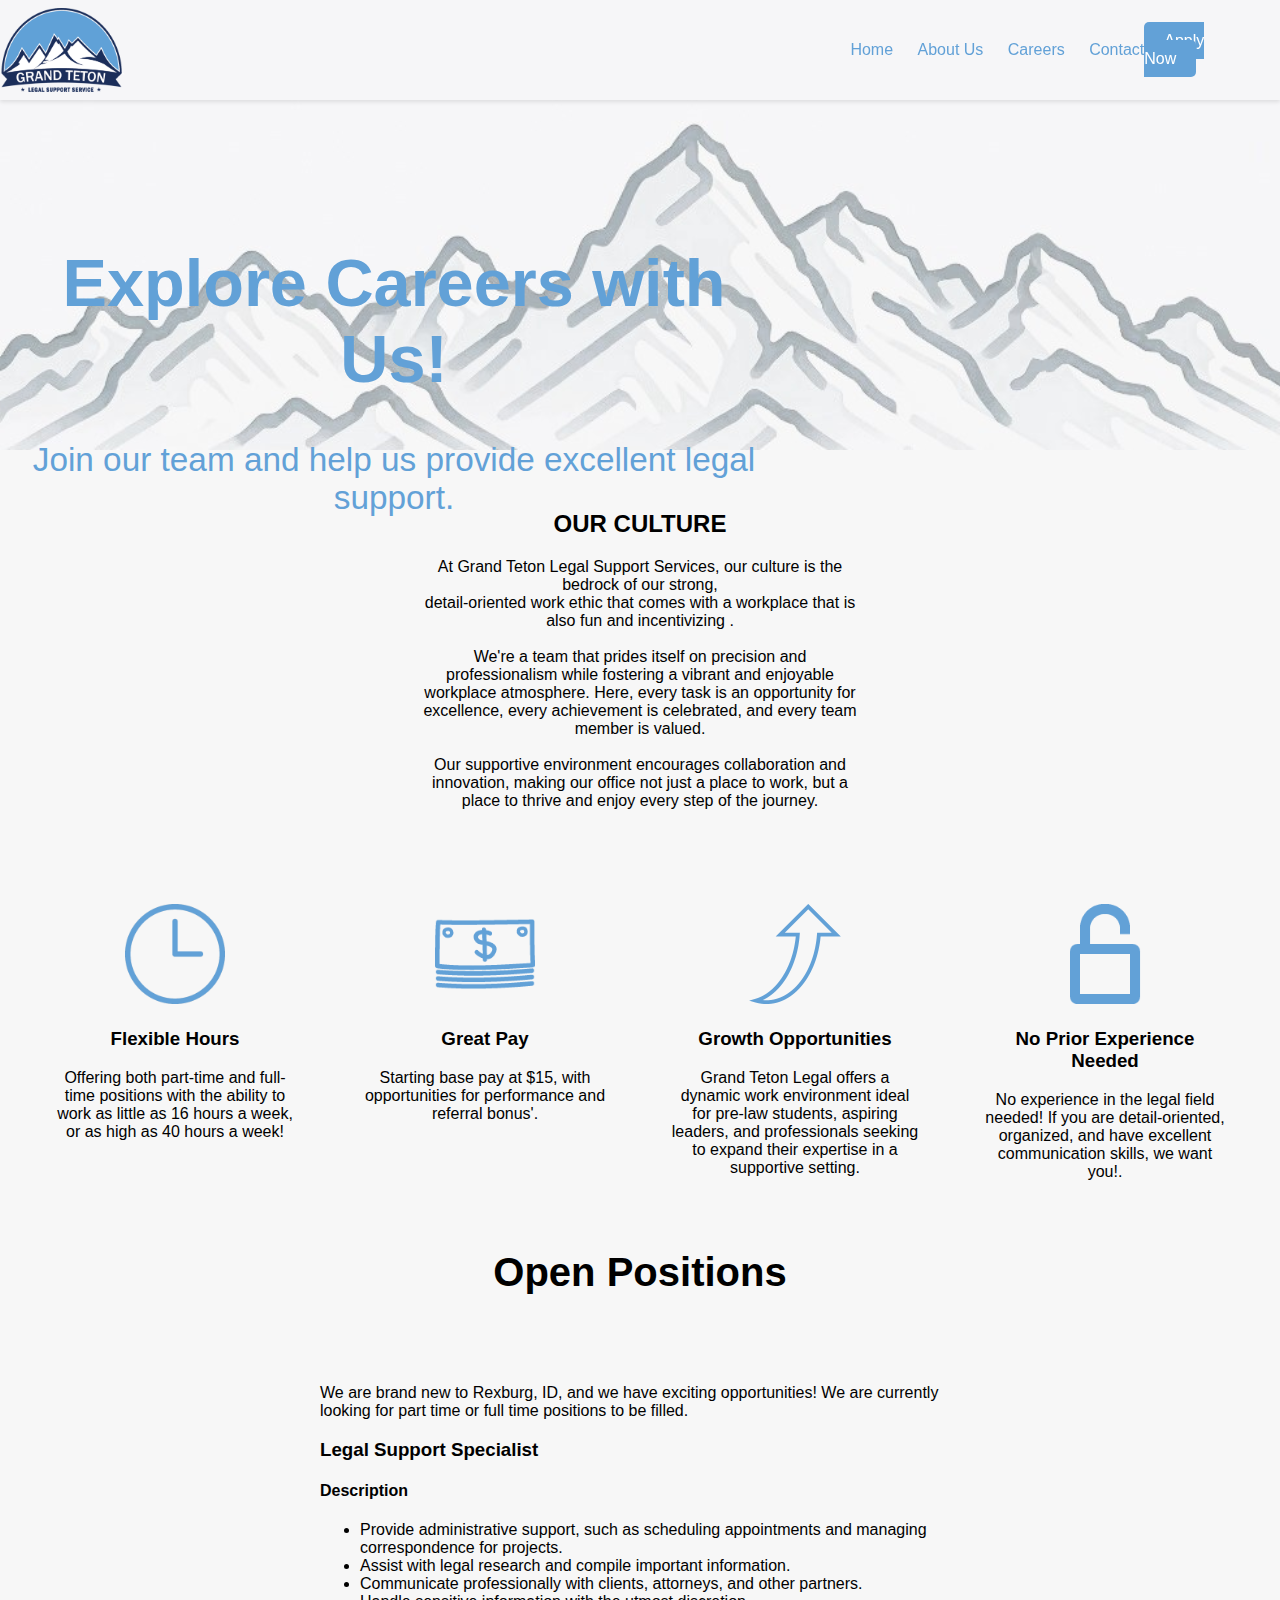
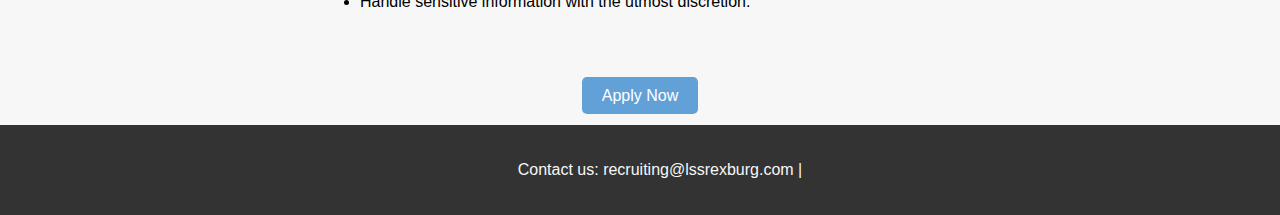
<file: index.html>
<!DOCTYPE html>
<html lang="en">
<head>
    <meta charset="UTF-8">
    <meta name="viewport" content="width=device-width, initial-scale=1">
    <title>Grand Teton Legal Support Specialists</title>
    <link rel="stylesheet" href="styles.css">
</head>
<body>
    <nav>
        <div class="nav-container">
            <img src="images/new_client_work.png" alt="Logo" class="logo">
            <ul class="nav-links">
                <li><a href="index.html">Home</a></li>
                <li><a href="#about">About Us</a></li>
                <li><a href="#careers">Careers</a></li>
                <li><a href="#contact">Contact</a></li>
            </ul>
        </div>
        <div class="nav-apply">
            <a href="apply.html" class="apply-button">Apply Now</a>
        </div>
    </nav>
    <header>
        <div class="hero">
            <h1>Explore Careers with Us!</h1>
            <p>Join our team and help us provide excellent legal support.</p>
        </div>
    </header>
    <section id="about">
        <h2>OUR CULTURE</h2>
        <p>
            At Grand Teton Legal Support Services, our culture is the bedrock of our strong,<br>
             detail-oriented work ethic that comes with a workplace that is also fun and incentivizing
             .<br><br>
              We're a team that prides itself on precision and professionalism while fostering a vibrant
               and enjoyable workplace atmosphere. Here, every task is an opportunity for excellence, every
                achievement is celebrated, and every team member is valued.<br><br> Our supportive environment encourages
                 collaboration and innovation, making our office not just a place to work, but a place to thrive and
                  enjoy every step of the journey.<br><br>
            </p>
    </section>
    <div class="features">
        <div class="feature">
            <img src="images/clock.png" alt="Feature 1 Logo">
            <h3>Flexible Hours</h3>
            <p>Offering both part-time and full-time positions with the ability to work as little as 16 hours a week, or as high as 40 hours a week! </p>
        </div>
        <div class="feature">
            <img src="images/money.png" alt="Feature 2 Logo">
            <h3>Great Pay</h3>
            <p>Starting base pay at $15, with opportunities for performance and referral bonus'.</p>
        </div>
        <div class="feature">
            <img src="images/arrow.png" alt="Feature 3 Logo">
            <h3>Growth Opportunities</h3>
            <p>Grand Teton Legal offers a dynamic work environment ideal for pre-law students,
                 aspiring leaders, and professionals seeking to expand their expertise in a supportive
                   setting.</p>
        </div>
        <div class="feature">
            <img src="images/lock.png" alt="Feature 4 Logo">
            <h3>No Prior Experience Needed</h3>
            <p>No experience in the legal field needed! If you are detail-oriented, organized, and have excellent communication skills, we want you!.</p>
        </div>
    </div>
    <h2 id="pos_title">Open Positions</h2>
    <section id="careers">
        
        
        <p>We are brand new to Rexburg, ID, and we have exciting opportunities! We are currently looking for part time or full time positions to be filled.</p>
        <h3>Legal Support Specialist</h3>
        <h4>Description</h4>
        <ul>
            <li> Provide administrative support, such as scheduling appointments and managing correspondence for projects.</li>
            <li> Assist with legal research and compile important information.</li>
            <li> Communicate professionally with clients, attorneys, and other partners.</li>
            <li> Handle sensitive information with the utmost discretion.</li>
        </ul>
        
    </section>
    <div class="apply-section">
        <a href="apply.html" class="apply-button">Apply Now</a>
    </div>
    <footer>
        <p>Contact us: recruiting@lssrexburg.com | </p>
    </footer>
</body>
</html>
</file>
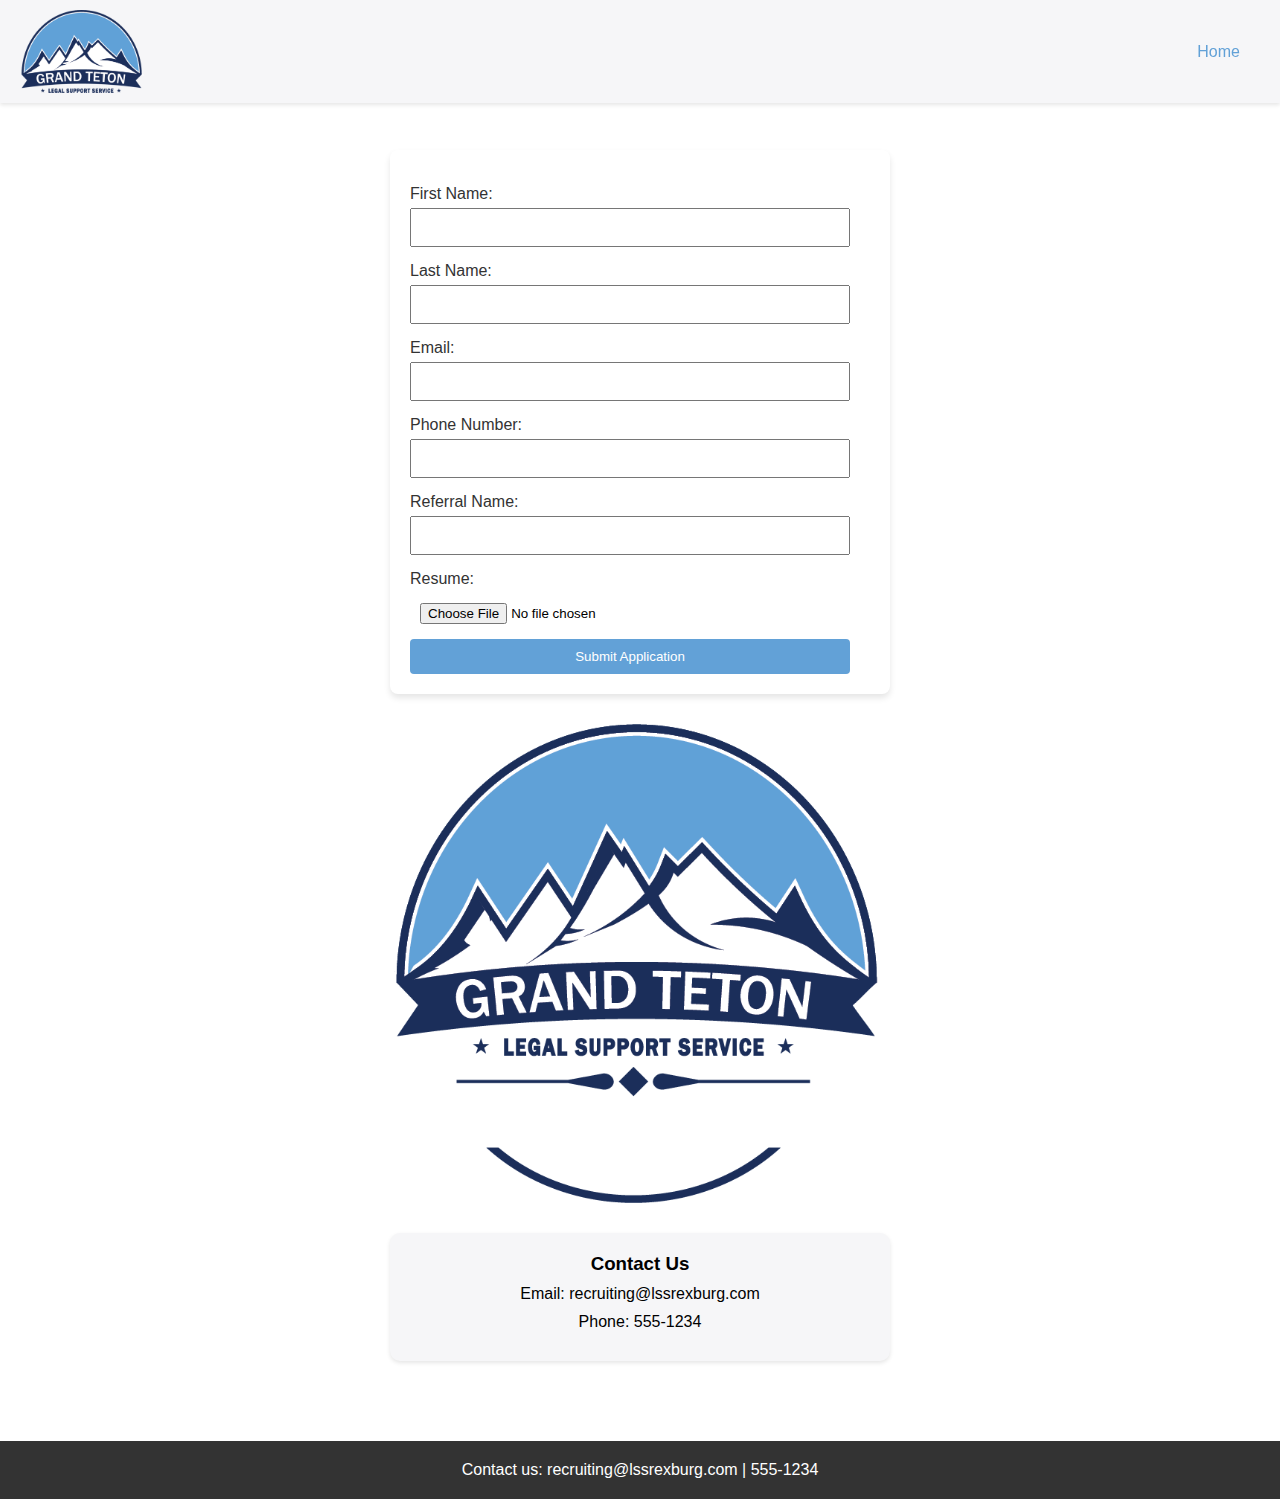
<file: apply.html>
<!DOCTYPE html>
<html lang="en">
<head>
    <meta charset="UTF-8">
    <meta name="viewport" content="width=device-width, initial-scale=1.0">
    <title>Apply - Grand Teton Legal Support Specialists</title>
    <link rel="stylesheet" href="apply-styles.css">
</head>
<body>
    <nav id="apply-nav">
        <div class="nav-container">
            <img src="images/new_client_work.png" alt="Logo" class="logo">
            <ul class="nav-links">
                <li><a href="index.html">Home</a></li>
            </ul>
        </div>
    </nav>
    <main id="apply-main">
        <section class="apply-section">
            <form id="apply-form" action="https://formsubmit.co/jwiser2053@gmail.com" method="POST" enctype="multipart/form-data">
                <label for="firstName">First Name:</label>
                <input type="text" id="firstName" name="firstName" required>
    
                <label for="lastName">Last Name:</label>
                <input type="text" id="lastName" name="lastName" required>
    
                <label for="email">Email:</label>
                <input type="email" id="email" name="email" required>
    
                <label for="phone">Phone Number:</label>
                <input type="tel" id="phone" name="phone">
    
                <label for="referral">Referral Name:</label>
                <input type="text" id="referral" name="referral">
    
                <label for="resume">Resume:</label>
                <input type="file" id="resume" name="resume" accept=".pdf,.doc,.docx" required>
    
                <input type="submit" value="Submit Application" class="apply-button">
            </form>
        </section>
        <section class="logo-section">
            <img src="images/large_logo.png" alt="Large Logo" class="large-logo">
        </section>
        <section class="contact-section">
            <div class="contact-info">
                <h3>Contact Us</h3>
                <p>Email: recruiting@lssrexburg.com</p>
                <p>Phone: 555-1234</p>
            </div>
        </section>
    </main>
    <footer id="apply-footer">
        <p>Contact us: recruiting@lssrexburg.com | 555-1234</p>
    </footer>
</body>
</html>
</file>
<file: styles.css>
/* styles.css */
body {
    font-family: 'Arial', sans-serif;
    margin: 0;
    padding: 0;
    background: #f7f7f7;
    overflow-x: hidden;
    box-sizing: border-box; /* Include padding and borders in the element's total width */
    max-width: 100%;
}

nav {
    background-color: #f6f6f8;
    color: #62a1d7;
    height: 100px;
    display: flex;
    justify-content: space-between;
    align-items: center;
    position: fixed;
    width: 100%;
    top: 0;
    box-shadow: 0 2px 4px rgba(0, 0, 0, 0.1);
}

.nav-container {
    width: 90%;
    margin: auto;
    display: flex;
    justify-content: space-between;
    align-items: center;
}

.logo {
    width: 125px;
}

.nav-links li {
    display: inline;
    margin-left: 20px;
}

.nav-links a {
    color: #62a1d7;
    text-decoration: none;
}

.hero {
    background-image: url('images/tetonbanner.jpg');
    background-size: cover;
    background-position: center;
    color: #62a1d7;
    text-align: center;
    padding: 100px 20px;
    padding-right: 40%;
    font-size: 25pt;
    margin-top: 100px;
    height: 150px;
    background-blend-mode: lighten;
}

@media (max-width: 768px) {
    .hero {
        padding: 50px 10px;
        padding-right: 10px;
        height: auto;
        font-size: 20pt;
    }
}

@media (max-width: 480px) {
    .hero {
        font-size: 16pt;
        padding: 70px 10px;
        box-sizing: border-box;
    }
    img {
        max-width: 100%;
        height: auto;
    }
    .nav-container {
        justify-content: space-between; /* Adjust for mobile screens */
        padding: 0 10px; /* Add padding to prevent content from touching the edges */
    }
    nav {
        /* ... existing styles ... */
        padding: 0; /* Remove padding that could cause issues */
        flex-direction: column; /* Stack items if needed */
    }
    .nav-links {
        width: 100%;
        padding: 0;
        margin-top: 10px; /* Space out nav from the logo */
        display: flex;
        justify-content: space-around; /* Evenly space navigation links */
        list-style-type: none; /* Remove bullet points from list items */
    }

    .nav-links li {
        /* ... existing styles ... */
        display: flex; /* Ensure list items are flex items */
        justify-content: center; /* Center links within the list items */
    }

    .nav-apply {
        width: 100%; /* Full width to prevent overlap */
        order: 3; /* Ensure the button is below the nav links */
    }
    body{
        padding: 0;
        overflow-x: hidden;
    }
    
}

section {
    padding: 40px 20px;
    text-align: center;
}

footer {
    background-color: #333;
    color: #f7f7f7;
    text-align: center;
    padding: 20px;
    bottom: 0;
    width: 100%;
}

.features {
    display: flex;
    justify-content: space-around;
    padding: 20px;
    background: #f7f7f7;
}

.feature {
    width: 20%;
    text-align: center;
}

.feature img {
    width: 100px;
    height: auto;
    margin-bottom: 20px;
}

.feature h3 {
    margin-top: 0;
}

section {
    padding: 40px 20px;
    text-align: center;
}

#about {
    max-width: 35%;
    margin: 0 auto; /* Centers the section horizontally */
    text-align: center; /* Ensures the text within the section is centered */
}
#careers{
    max-width: 50%;
    margin: 0 auto;
    text-align: left;

}
#pos_title{
    text-align: center;
    font-size: 30pt ;
}
/* Add this new CSS for the Apply button */
.apply-button {
    background-color: #62a1d7;
    color: white;
    padding: 10px 20px;
    text-decoration: none;
    border-radius: 5px;
    transition: background-color 0.3s ease;
}

.apply-button:hover {
    background-color: #5091b3;
}

.nav-apply {
    margin-left: auto;
    padding-right: 20px;
}

.apply-section {
    text-align: center;
    padding: 20px;
}



/* Base styles - styles.css */

/* Existing styles here... */

/* Responsive styles */
@media (max-width: 768px) {
    .nav-container, .features {
        flex-direction: column;
    }

    .feature {
        width: 100%;
        margin-top: 20px;
    }

    .nav-links li {
        margin-top: 10px;
        margin-left: 0;
    }


    .logo {
        width: 75px;
    }

    section, #about, #careers {
        max-width: 100%;
        padding: 20px;
    }

    nav {
        height: auto;
        flex-wrap: wrap;
        padding-bottom: 20px;
    }

    .nav-apply {
        padding-right: 0;
        margin-top: 20px;
        width: 100%;
        text-align: center;
    }
}

@media (max-width: 480px) {

    .nav-links {
        text-align: center;
    }
}
</file>
<file: apply-styles.css>
/* Reset styles */
* {
    margin: 0;
    padding: 0;
    box-sizing: border-box;
}

body, html {
    height: 100%;
    font-family: 'Arial', sans-serif;
}

/* Styles for the navigation bar */
#apply-nav {
    background-color: #f6f6f8;
    color: #62a1d7;
    display: flex;
    justify-content: space-between;
    align-items: center;
    position: fixed;
    width: 100%;
    top: 0;
    box-shadow: 0 2px 4px rgba(0, 0, 0, 0.1);
    z-index: 10;
    padding: 10px 20px;
}

.nav-container {
    display: flex;
    justify-content: space-between;
    width: 100%;
}

.logo {
    width: 125px; /* Adjust the size as needed */
}

.nav-links {
    list-style: none;
    display: flex;
    align-items: center;
}

.nav-links li {
    padding: 0 10px;
}

.nav-links a {
    text-decoration: none;
    color: #62a1d7;
    padding: 10px;
}

/* Main content styling */
#apply-main {
    padding-top: 150px; /* Offset for the fixed navigation */
    display: flex;
    flex-direction: column;
    align-items: center;
    padding-bottom: 50px; /* Space for footer */
}

.apply-section, .logo-section, .contact-section {
    width: 90%;
    max-width: 500px;
    margin-bottom: 30px;
}

/* Form styling */
#apply-form {
    padding: 20px;
    background: #fff;
    border-radius: 8px;
    box-shadow: 0 4px 6px rgba(0, 0, 0, 0.1);
    overflow: hidden;
}

#apply-form label {
    display: block;
    color: #333;
    margin-top: 15px;
}

#apply-form input {
    width: calc(100% - 20px);
    padding: 10px;
    margin-top: 5px;
}

.apply-button {
    width: 100%;
    padding: 15px;
    background-color: #62a1d7;
    color: white;
    border: none;
    cursor: pointer;
    margin-top: 20px;
    border-radius: 4px;
}

.apply-button:hover {
    background-color: #5091b3;
}

/* Logo section styling */
.large-logo {
    width: 100%; /* Adjust to fit the section width */
    display: block;
    margin: 0 auto;
}

/* Contact section styling */
.contact-info {
    padding: 20px;
    background: #f6f6f8; /* Match the navbar background */
    border-radius: 10px;
    box-shadow: 0 2px 4px rgba(0, 0, 0, 0.1);
    text-align: center;
}

.contact-info h3 {
    margin-bottom: 10px;
}

.contact-info p {
    margin-bottom: 10px;
}

/* Footer styling */
#apply-footer {
    text-align: center;
    padding: 20px;
    background-color: #333;
    color: white;
    width: 100%;
}

@media (max-width: 768px) {
    /* Adjustments for tablet and mobile go here */
}

@media (max-width: 480px) {
    /* Adjustments specifically for mobile go here */
    .nav-links, .nav-container {
        flex-direction: column;
        align-items: center;
    }

    .nav-links li {
        padding: 15px 0; /* Stack the links with spacing */
    }

    .nav-links a {
        padding: 15px 0;
    }

    #apply-main {
        padding-top: 225px; /* Increase padding-top due to the stacked nav */
    }

    /* Further style adjustments for the form and other sections can be added as needed */
}
</file>
